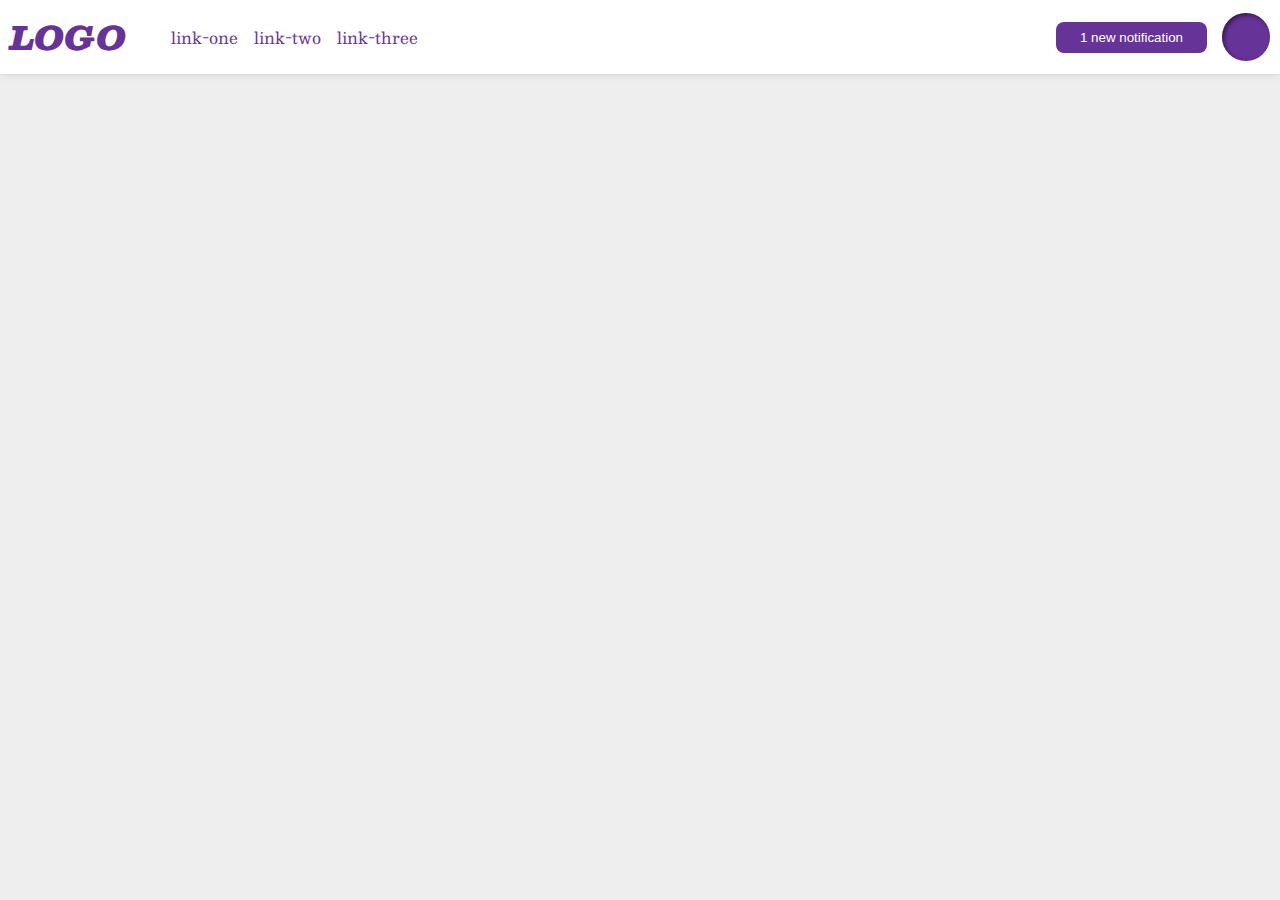
<file: flex/03-flex-header-2/index.html>
<!DOCTYPE html>
<html lang="en">
  <head>
    <meta charset="UTF-8">
    <meta http-equiv="X-UA-Compatible" content="IE=edge">
    <meta name="viewport" content="width=device-width, initial-scale=1.0">
    <title>Flex Header 2</title>
    <link rel="stylesheet" href="style.css">
  </head>
  <body>
    <div class="header">
      <div class="container-left">
        <div class="logo">
          LOGO
        </div>
        <ul class="links">
          <li><a href="google.com">link-one</a></li>
          <li><a href="google.com">link-two</a></li>
          <li><a href="google.com">link-three</a></li>
        </ul>
      </div>
      <div class="container-right">
        <button class="notifications">
          1 new notification
        </button>
        <div class="profile-image"></div>
      </div>
    </div>
  </body>
</html>
</file>
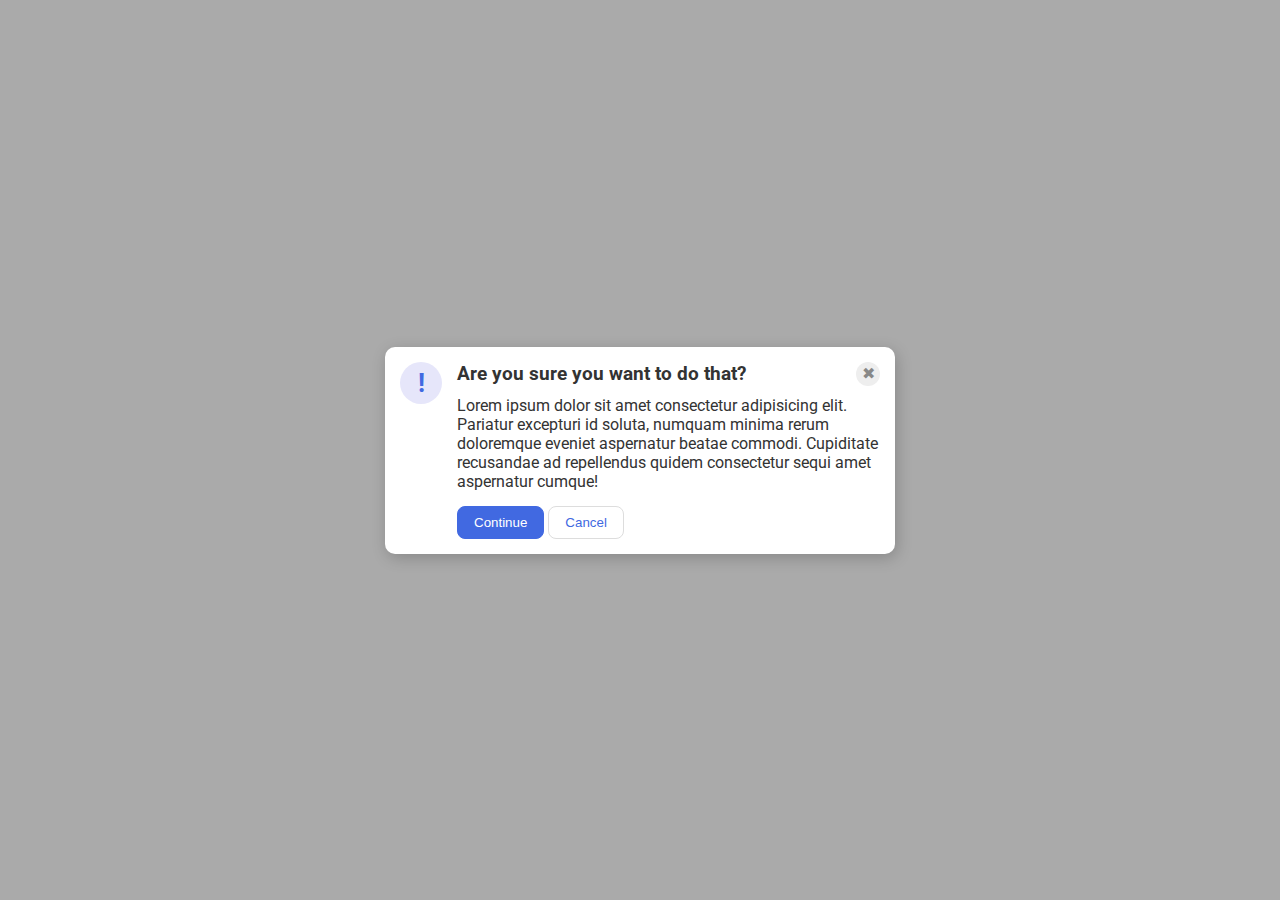
<file: flex/05-flex-modal/index.html>
<!DOCTYPE html>
<html lang="en">
  <head>
    <meta charset="UTF-8">
    <meta http-equiv="X-UA-Compatible" content="IE=edge">
    <meta name="viewport" content="width=device-width, initial-scale=1.0">
    <link rel="stylesheet" href="style.css">
    <title>Modal</title>
  </head>
  <body>
    <div class="modal">
      <div class="icon">!</div>
      <div class="message">
      <div class="top">
        <div class="header">Are you sure you want to do that?</div>
        <div class="close-button">✖</div>
      </div>
      <div class="text">Lorem ipsum dolor sit amet consectetur adipisicing elit. Pariatur excepturi id soluta, numquam minima rerum doloremque eveniet aspernatur beatae commodi. Cupiditate recusandae ad repellendus quidem consectetur sequi amet aspernatur cumque!</div>
      <div class="buttons">
        <button class="continue">Continue</button>
        <button class="cancel">Cancel</button>
      </div>
      </div>
    </div>
  </body>
</html>
</file>
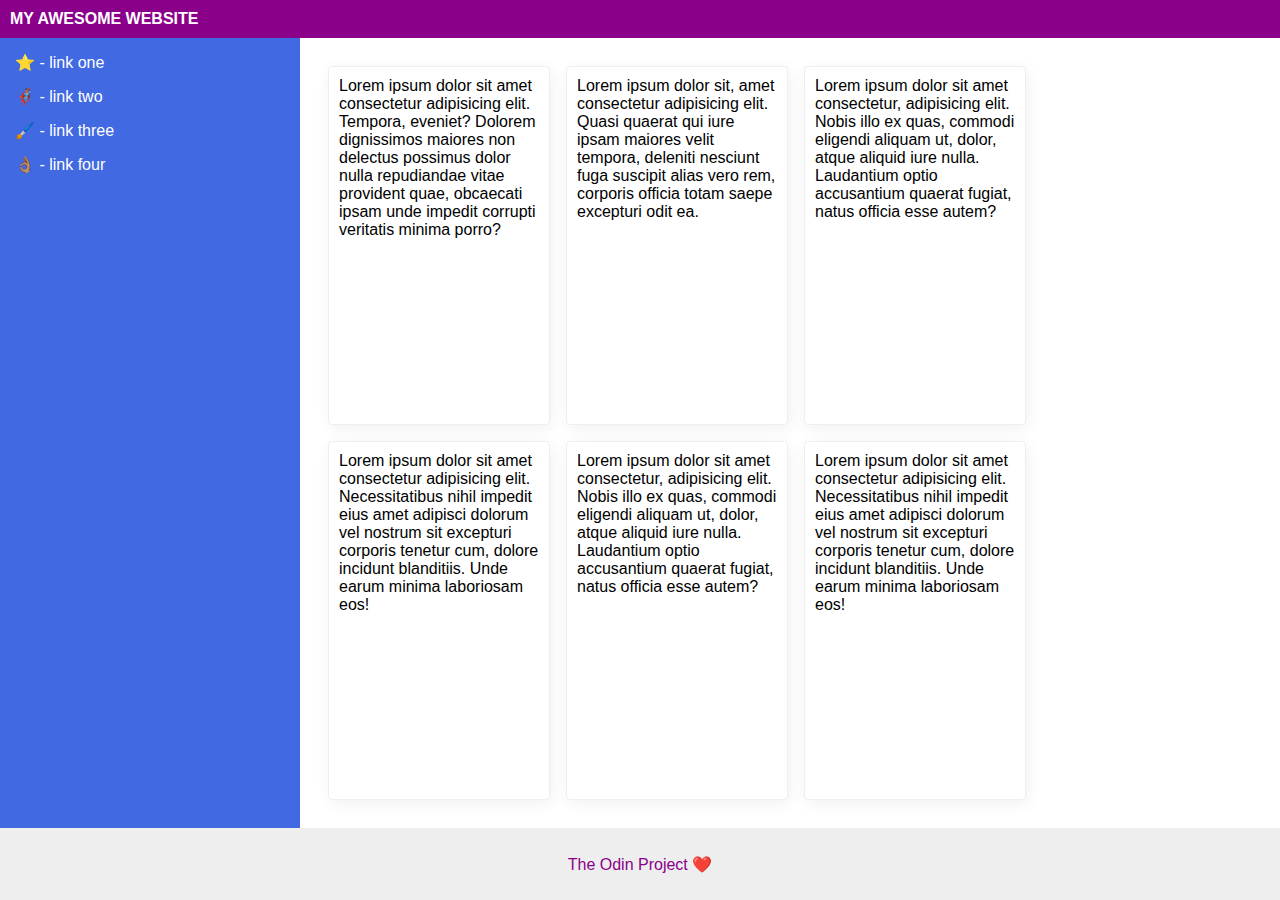
<file: flex/07-flex-layout-2/index.html>
<!DOCTYPE html>
<html lang="en">
  <head>
    <meta charset="UTF-8">
    <meta http-equiv="X-UA-Compatible" content="IE=edge">
    <meta name="viewport" content="width=device-width, initial-scale=1.0">
    <title>The Holy Grail</title>
    <link rel="stylesheet" href="style.css">
  </head>
  <body>
    <div class="header">
      MY AWESOME WEBSITE
    </div>
    <div class="content">
    <div class="sidebar">
      <ul>
        <li><a href="#">⭐ - link one</a></li>
        <li><a href="#">🦸🏽‍♂️ - link two</a></li>
        <li><a href="#">🖌️ - link three</a></li>
        <li><a href="#">👌🏽 - link four</a></li>
      </ul>
    </div>
    <div class="cards">
      <div class="card">Lorem ipsum dolor sit amet consectetur adipisicing elit. Tempora, eveniet? Dolorem dignissimos maiores non delectus possimus dolor nulla repudiandae vitae provident quae, obcaecati ipsam unde impedit corrupti veritatis minima porro?</div>
      <div class="card">Lorem ipsum dolor sit, amet consectetur adipisicing elit. Quasi quaerat qui iure ipsam maiores velit tempora, deleniti nesciunt fuga suscipit alias vero rem, corporis officia totam saepe excepturi odit ea.</div>
      <div class="card">Lorem ipsum dolor sit amet consectetur, adipisicing elit. Nobis illo ex quas, commodi eligendi aliquam ut, dolor, atque aliquid iure nulla. Laudantium optio accusantium quaerat fugiat, natus officia esse autem?</div>
      <div class="card">Lorem ipsum dolor sit amet consectetur adipisicing elit. Necessitatibus nihil impedit eius amet adipisci dolorum vel nostrum sit excepturi corporis tenetur cum, dolore incidunt blanditiis. Unde earum minima laboriosam eos!</div>
      <div class="card">Lorem ipsum dolor sit amet consectetur, adipisicing elit. Nobis illo ex quas, commodi eligendi aliquam ut, dolor, atque aliquid iure nulla. Laudantium optio accusantium quaerat fugiat, natus officia esse autem?</div>
      <div class="card">Lorem ipsum dolor sit amet consectetur adipisicing elit. Necessitatibus nihil impedit eius amet adipisci dolorum vel nostrum sit excepturi corporis tenetur cum, dolore incidunt blanditiis. Unde earum minima laboriosam eos!</div>
    </div>
    </div>
    <div class="footer">
      The Odin Project ❤️
    </div>
  </body>
</html>
</file>
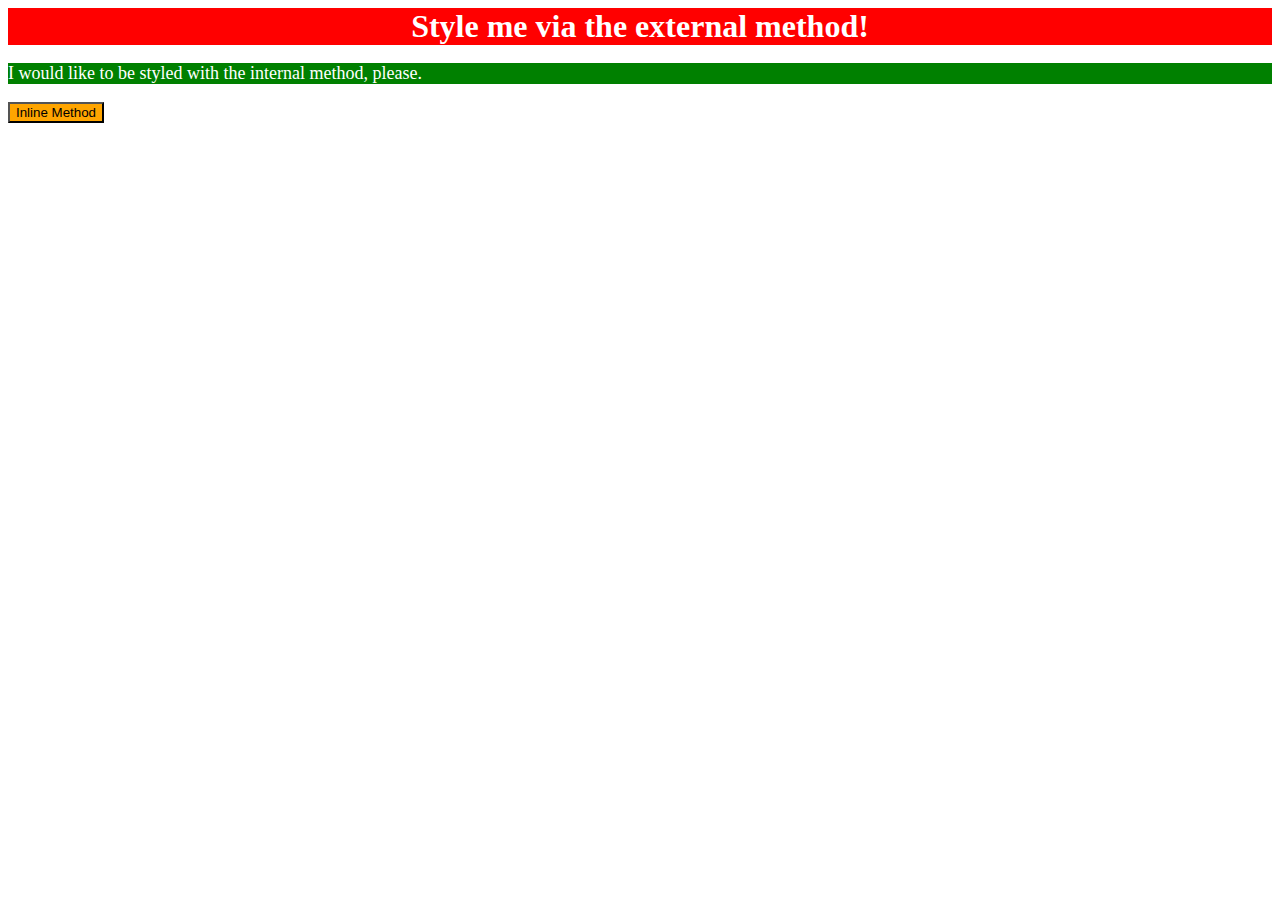
<file: foundations/01-css-methods/index.html>
<!DOCTYPE html>
<html lang="en">
  <head>
    <meta charset="UTF-8">
    <meta http-equiv="X-UA-Compatible" content="IE=edge">
    <meta name="viewport" content="width=device-width, initial-scale=1.0">
    <title>Methods for Adding CSS</title>
    <link rel="stylesheet" href="style.css">
    <style>
      p {
        background-color: green;
        color: white;
        font-size: 18px;
      }
    </style>
  </head>
  <body>
    <div>Style me via the external method!</div>
    <p>I would like to be styled with the internal method, please.</p>
    <button style="background-color: orange; font-size: 18;" ">Inline Method</button>
  </body>
</html>
</file>
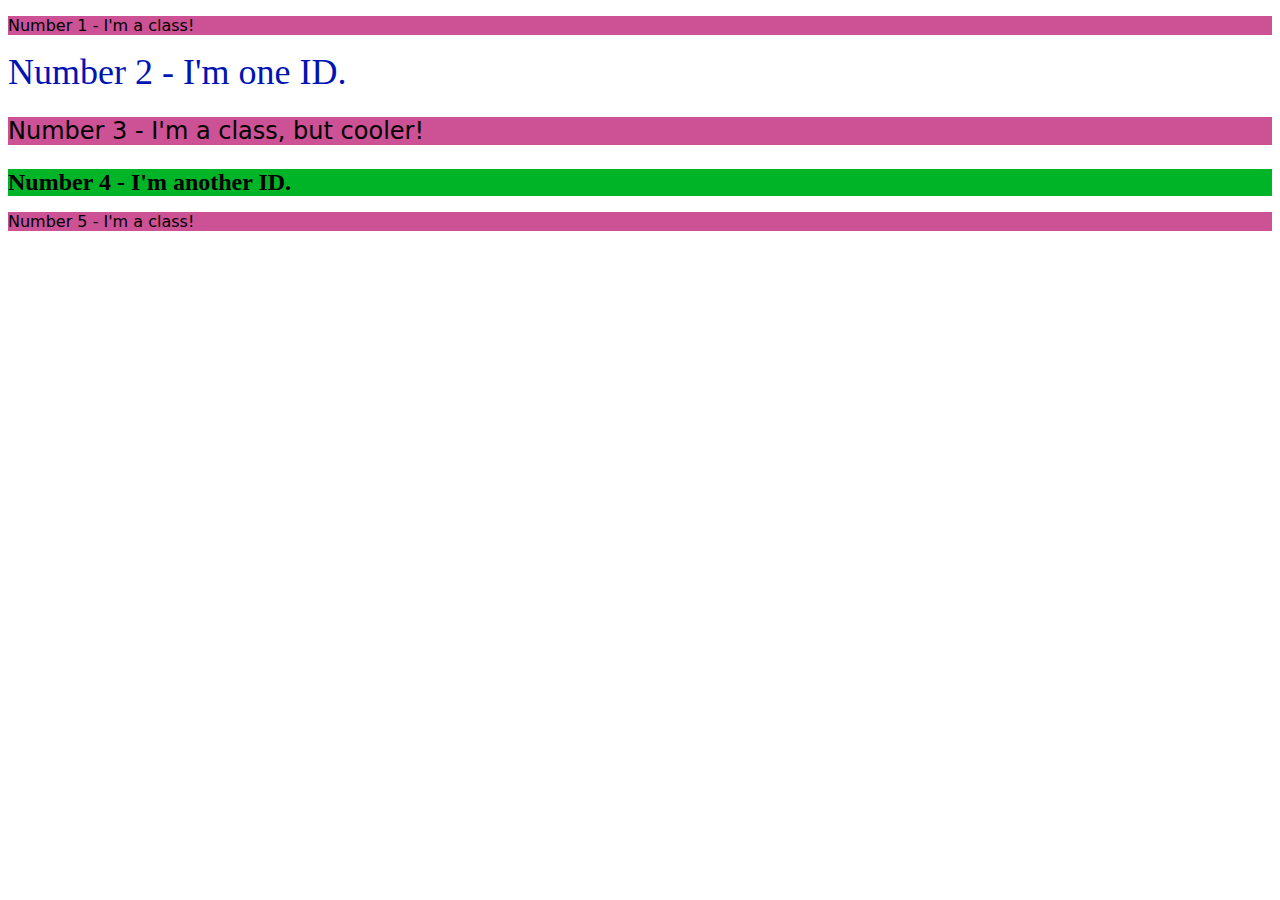
<file: foundations/02-class-id-selectors/index.html>
<!DOCTYPE html>
<html lang="en">
  <head>
    <meta charset="UTF-8">
    <meta http-equiv="X-UA-Compatible" content="IE=edge">
    <meta name="viewport" content="width=device-width, initial-scale=1.0">
    <title>Class and ID Selectors</title>
    <link rel="stylesheet" href="style.css">
  </head>
  <body>
    <p class="odd">Number 1 - I'm a class!</p>
    <div id="second">Number 2 - I'm one ID.</div>
    <p class="odd cool">Number 3 - I'm a class, but cooler!</p>
    <div id="fourth">Number 4 - I'm another ID.</div>
    <p class="odd">Number 5 - I'm a class!</p>
  </body>
</html>
</file>
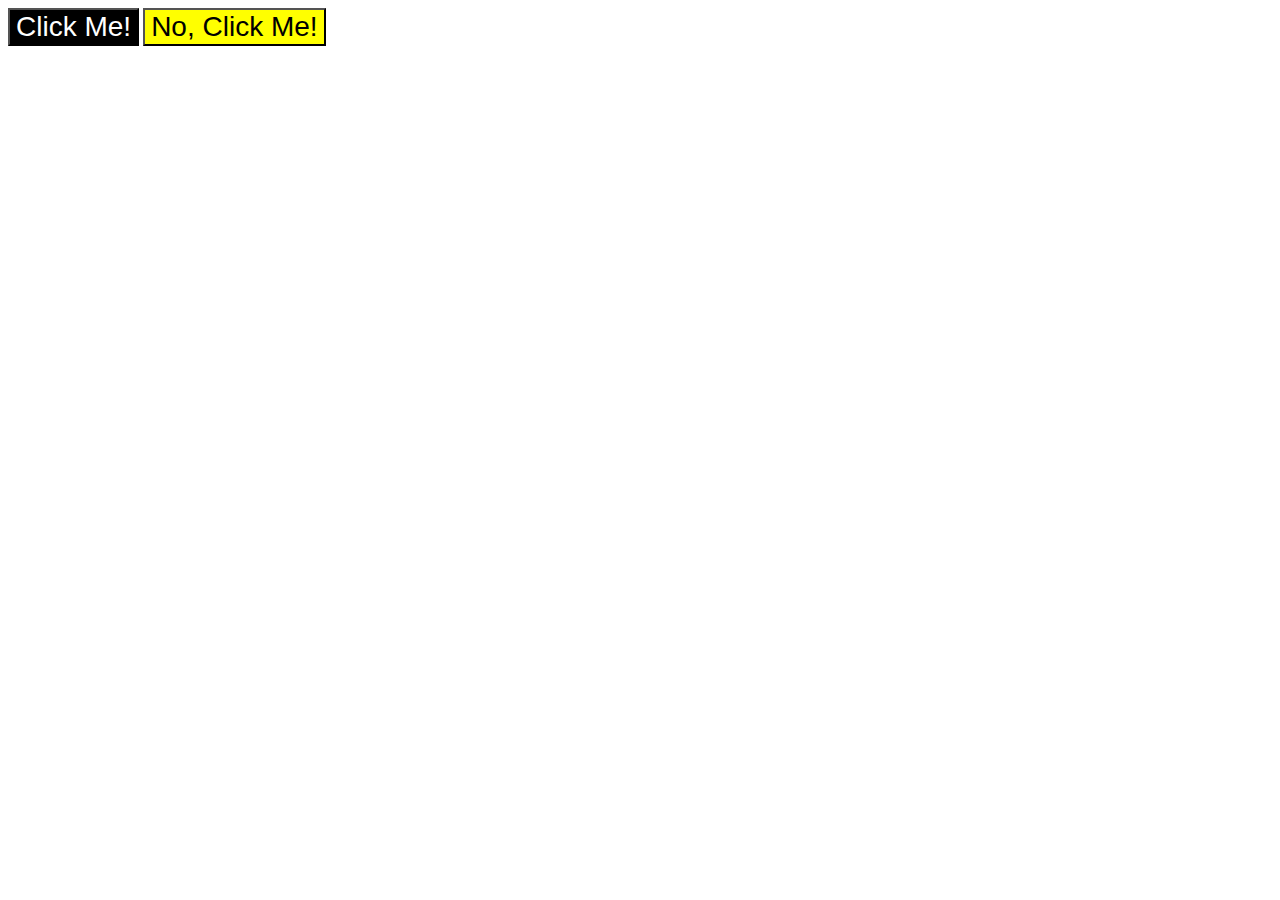
<file: foundations/03-grouping-selectors/index.html>
<!DOCTYPE html>
<html lang="en">
  <head>
    <meta charset="UTF-8">
    <meta http-equiv="X-UA-Compatible" content="IE=edge">
    <meta name="viewport" content="width=device-width, initial-scale=1.0">
    <title>Grouping Selectors</title>
    <link rel="stylesheet" href="style.css">
  </head>
  <body>
    <button class="btn one">Click Me!</button>
    <button class="btn two">No, Click Me!</button>
  </body>
</html>
</file>
<file: flex/03-flex-header-2/style.css>
/* this is some magical font-importing.  
you'll learn about it later. */
@import url('https://fonts.googleapis.com/css2?family=Besley:ital,wght@0,400;1,900&display=swap');

body {
  margin: 0;
  background: #eee;
  font-family: Besley, serif;
}

.container-left {
  display: flex;
  align-items: center;
  gap: 5px;
}

.header {
  background: white;
  border-bottom: 1px solid #ddd;
  box-shadow: 0 0 8px rgba(0,0,0,.1);
  padding: 10px;
  display: flex;
  justify-content: space-between;
}

.container-right {
  display: flex;
  align-content: center;
}

.profile-image {
  background: rebeccapurple;
  box-shadow: inset 2px 2px 4px rgba(0,0,0,.5);
  border-radius: 50%;
  width: 48px;
  height: 48px;
  margin: auto;
}

.logo {
  color: rebeccapurple;
  font-size: 32px;
  font-weight: 900;
  font-style: italic;
}

button {
  border: none;
  border-radius: 8px;
  background: rebeccapurple;
  color: white;
  padding: 8px 24px;
  margin: auto;
  margin-right: 15px;
}

a {
  /* this removes the line under our links */
  text-decoration: none;
  color: rebeccapurple;
}

ul {
  list-style-type: none;
  display: flex;
  align-items: center;
  gap: 16px;
  margin: 0;
}
</file>
<file: flex/05-flex-modal/style.css>
@import url('https://fonts.googleapis.com/css2?family=Roboto:wght@400;700&display=swap');

html, body {
  height: 100%;
}

body {
  font-family: Roboto, sans-serif;
  margin: 0;
  background: #aaa;
  color: #333;
  /* I'll give you this one for free lol */
  display: flex;
  align-items: center;
  justify-content: center;
}

.modal {
  background: white;
  width: 480px;
  border-radius: 10px;
  box-shadow: 2px 4px 16px rgba(0,0,0,.2);
  display: flex;
  padding: 15px;
}

.message {
  display: flex;
  flex-direction: column;
}

.icon {
  color: royalblue;
  font-size: 26px;
  font-weight: 700;
  background: lavender;
  width: 42px;
  height: 42px;
  border-radius: 50%;
  display: flex;
  align-items: center;
  justify-content: center;
  margin-right: 15px;
  flex-shrink: 0;
}

.close-button {
  background: #eee;
  border-radius: 50%;
  color: #888;
  font-weight: 400;
  font-size: 16px;
  height: 24px;
  width: 24px;
  display: flex;
  align-items: center;
  justify-content: center;
}

button {
  padding: 8px 16px;
  border-radius: 8px;
}

button.continue {
  background: royalblue;
  border: 1px solid royalblue;
  color: white;
}

button.cancel {
  background: white;
  border: 1px solid #ddd;
  color: royalblue;
}

.header {
  font-weight: bold;
  font-size: 1.2rem;
}


.top {
  display: flex;
  justify-content: space-between;
  margin-bottom: 10px;
}

.text {
  margin-bottom: 15px;
}
</file>
<file: flex/07-flex-layout-2/style.css>
body {
  font-family: -apple-system, BlinkMacSystemFont, 'Segoe UI', Roboto, Oxygen, Ubuntu, Cantarell, 'Open Sans', 'Helvetica Neue', sans-serif;
  margin: 0;
  min-height: 100vh;
  display: flex;
  flex-direction: column;
}

.header {
  background: darkmagenta;
  color: white;
  padding: 10px;
  font-weight: bold;
}

.content {
  display: flex;
  flex: 1;
}

.cards {
  display: flex;
  flex-wrap: wrap;
  width: auto;
  padding: 20px;
}

.card {
  border: 1px solid #eee;
  box-shadow: 2px 4px 16px rgba(0,0,0,.06);
  border-radius: 4px;
  width: 200px;
  height: auto;
  padding: 10px;
  margin: 8px;
}

.footer {
  height: 72px;
  background: #eee;
  color: darkmagenta;
  display: flex;
  justify-content: center;
  align-items: center;
}

.sidebar {
  width: 300px;
  background: royalblue;
  box-sizing: border-box;
  flex-shrink: 0;
  padding: 15px;
}

ul {
  list-style: none;
  margin: 0;
  padding: 0;
}

li {
  padding-bottom: 15px;
}

a {
  text-decoration: none;
  color: white;
}
</file>
<file: foundations/01-css-methods/style.css>
div {
    text-align: center;
    color: white;
    background-color: red;
    font-size: 32px;
    font-weight: bold;
}
</file>
<file: foundations/02-class-id-selectors/style.css>
.odd {
    background-color: rgb(204, 81, 149);
    font-family: Verdana, DejaVu Sans, sans-serif;
}

#second {
    color: rgb(0, 20, 180);
    font-size: 36px;
}

.odd.cool {
    font-size: 24px;
}

#fourth {
    background-color: rgb(0, 180, 40);
    font-size: 24px;
    font-weight: bold;
}
</file>
<file: foundations/03-grouping-selectors/style.css>
.btn {
    font-size: 28px;
    font-family: 'Helvetica', 'Times New Roman', 'sans-serif';
}

.one {
    background-color: black;
    color: white;
}

.two {
    background-color: yellow;
}
</file>
